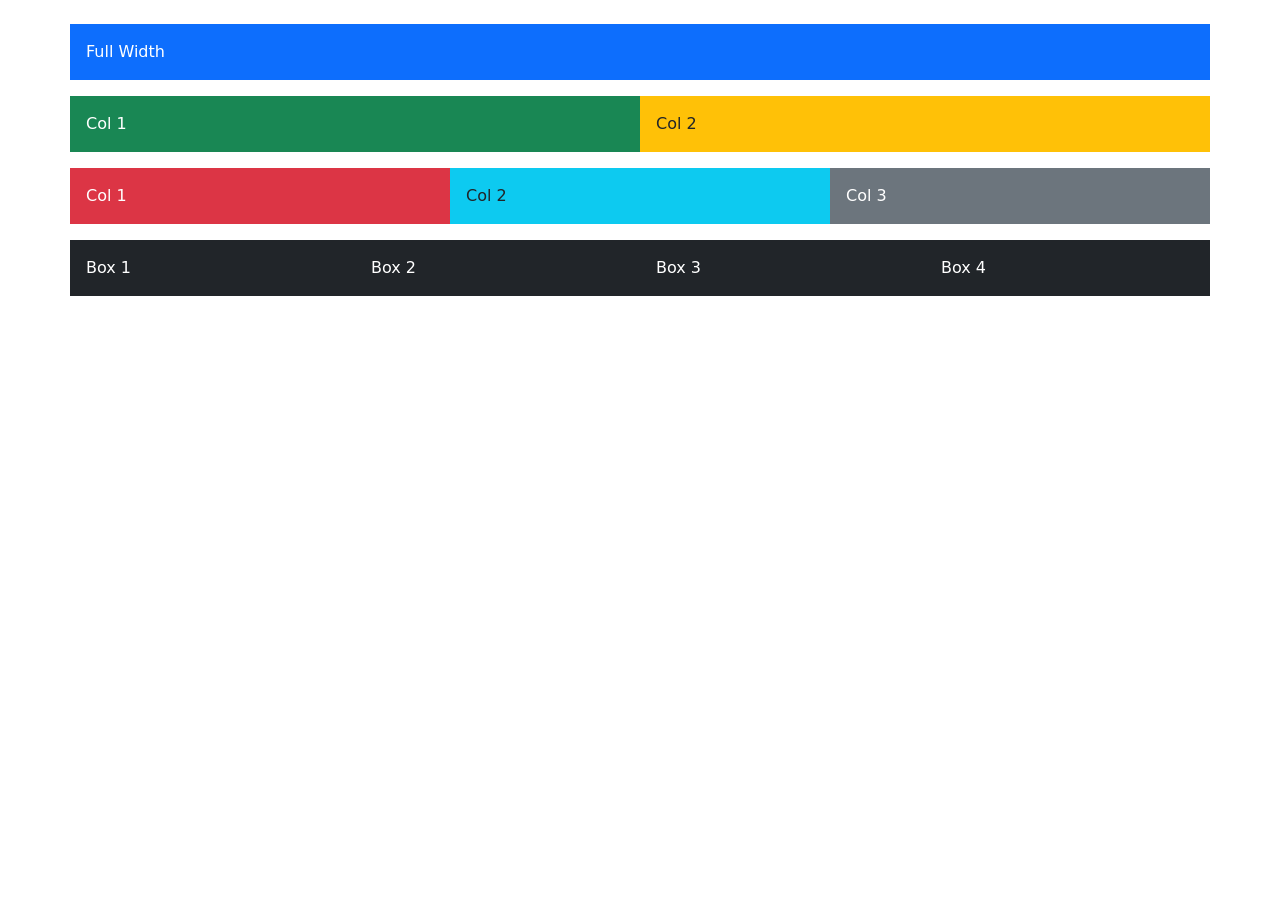
<file: Day-7/index.html>
<!DOCTYPE html>
<html lang="en">
<head>
  <meta charset="UTF-8">
  <meta name="viewport" content="width=device-width, initial-scale=1.0">
  <title>Bootstrap Grid</title>
  <link href="https://cdn.jsdelivr.net/npm/bootstrap@5.3.8/dist/css/bootstrap.min.css" rel="stylesheet" integrity="sha384-EVSTQN3/azprG1Anm3QDgpJLIm9Nao0Yz1ztcQTwFspd3yD65VohhpuuCOmLASjC" crossorigin="anonymous">
</head>
<body>
  <div class="container mt-4">

    <!-- 1 Column -->
    <div class="row mb-3">
      <div class="col bg-primary text-white p-3">Full Width</div>
    </div>

    <!-- 2 Columns -->
    <div class="row mb-3">
      <div class="col-6 bg-success text-white p-3">Col 1</div>
      <div class="col-6 bg-warning p-3">Col 2</div>
    </div>

    <!-- 3 Columns -->
    <div class="row mb-3">
      <div class="col-4 bg-danger text-white p-3">Col 1</div>
      <div class="col-4 bg-info p-3">Col 2</div>
      <div class="col-4 bg-secondary text-white p-3">Col 3</div>
    </div>

    <!-- Responsive Columns -->
    <div class="row">
      <div class="col-12 col-md-6 col-lg-3 bg-dark text-white p-3 mb-2">Box 1</div>
      <div class="col-12 col-md-6 col-lg-3 bg-dark text-white p-3 mb-2">Box 2</div>
      <div class="col-12 col-md-6 col-lg-3 bg-dark text-white p-3 mb-2">Box 3</div>
      <div class="col-12 col-md-6 col-lg-3 bg-dark text-white p-3 mb-2">Box 4</div>
    </div>

  </div>
  <script src="https://cdn.jsdelivr.net/npm/bootstrap@5.3.8/dist/js/bootstrap.bundle.min.js" integrity="sha384-FKyoEForCGlyvwx9Hj09JcYn3nv7wiPVlz7YYwJrWVcXK/BmnVDxM+D2scQbITxI" crossorigin="anonymous"></script>
</body>
</html>
</file>
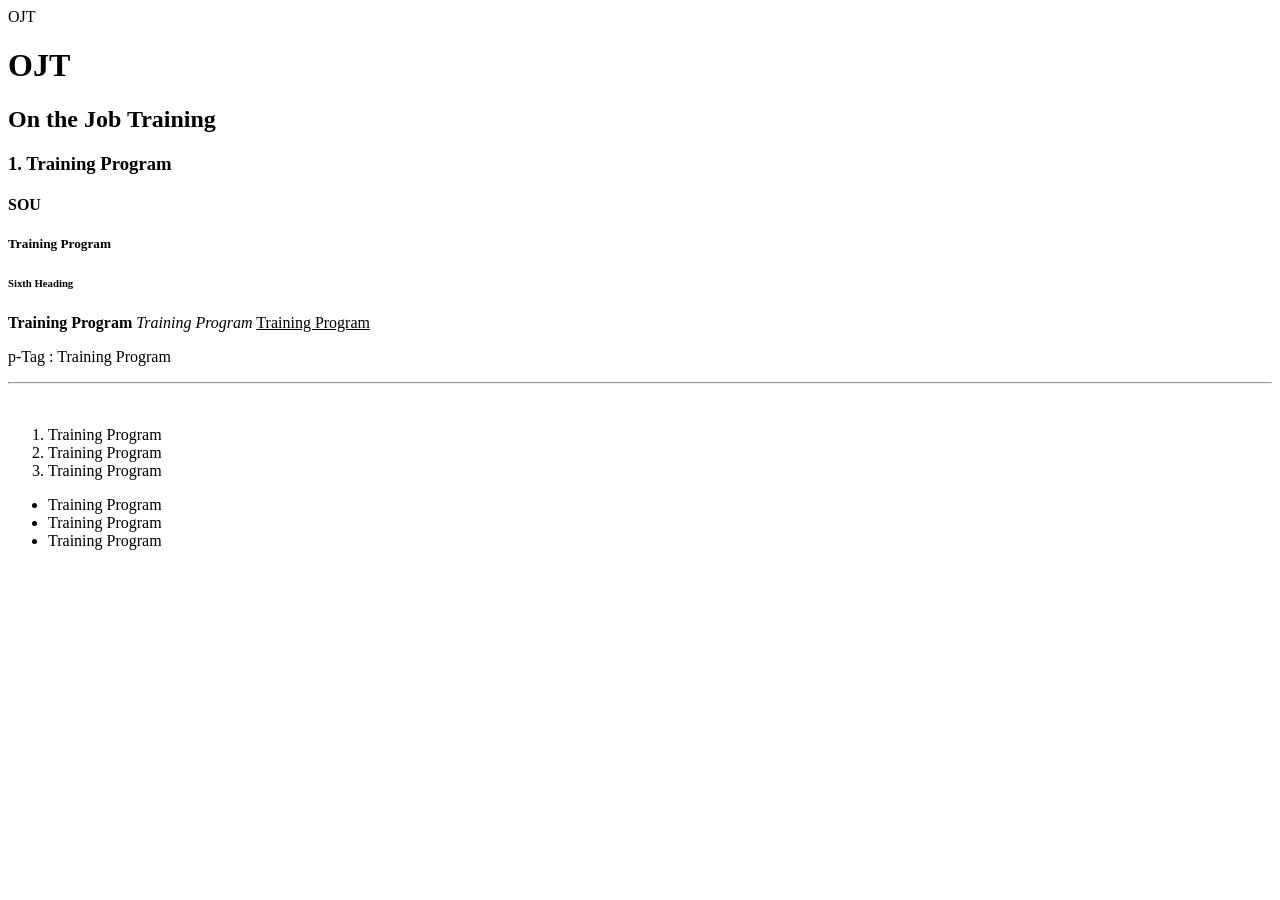
<file: p1.html>
<html>
    <head>
        <tittle> OJT </title>
    </head>

    <body>
        <h1
        > OJT </h1>
        <h2> On the Job Training </h2>
        <h3> 1. Training Program </h3>
        <h4>SOU</h4>
        <h5>Training Program</h5>
        <h6>Sixth Heading</h6>

        <b>Training Program</b>
        <i>Training Program</i>
        <u>Training Program</u>
        <p>p-Tag : Training Program</p>
        <hr>
        <br>
        <ol>
            <li>Training Program</li>
            <li>Training Program</li>
            <li>Training Program</li>
        </ol>
        <ul>
            <li>Training Program</li>
            <li>Training Program</li>
            <li>Training Program</li>
        </ul>
    </body>
</html>
</file>
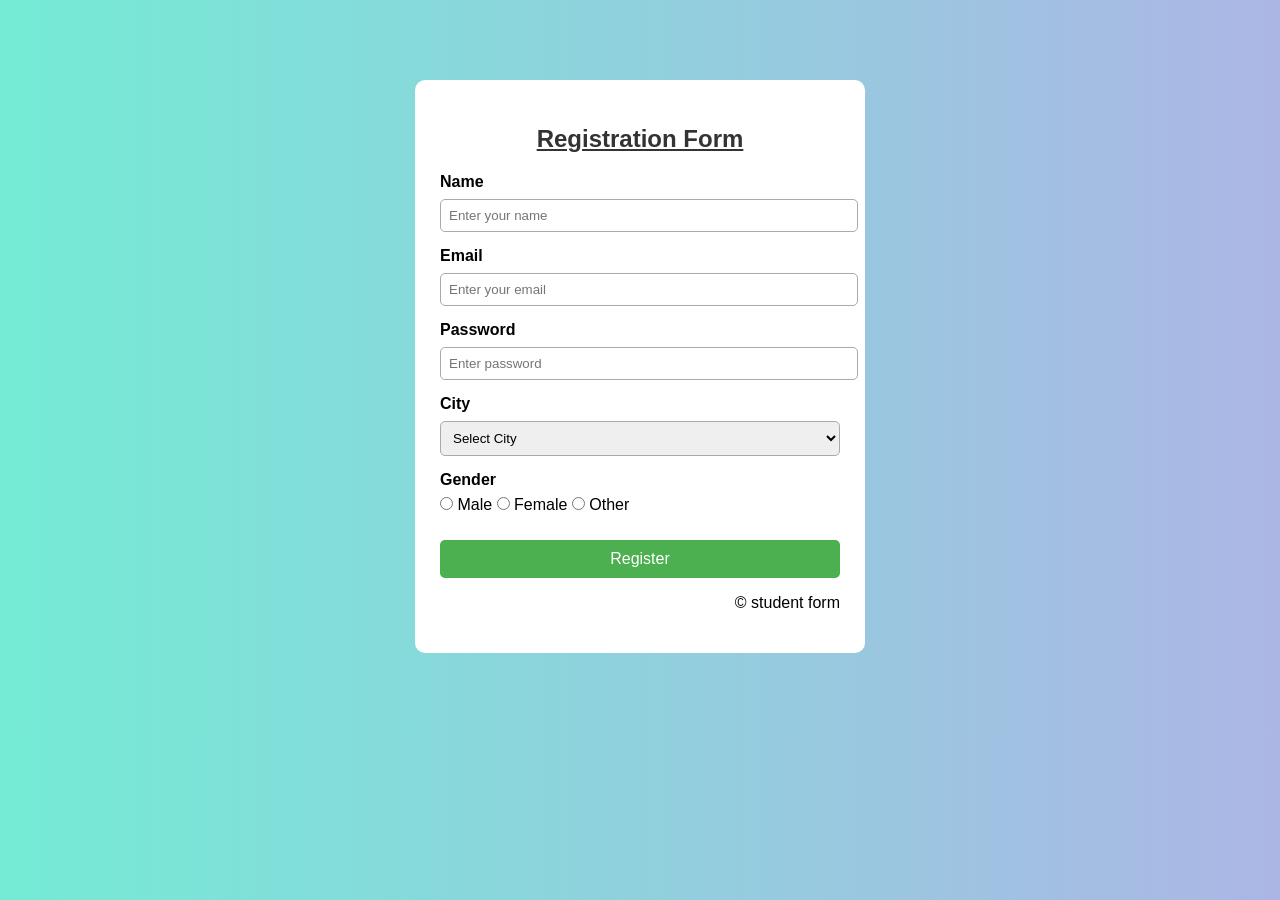
<file: Day  2/p1.html>
<!DOCTYPE html>
<html>
<head>
    <meta charset="UTF-8">
    <title>Animated Registration Form(Practical 5)</title>

    <style>
        body 
        {
            background: linear-gradient(to right, #74ebd5, #acb6e5);
            font-family: Arial, sans-serif;
        }
         .form-box 
        {
            width: 400px;
            background-color: white;
            margin: 80px auto;
            padding: 25px;
            border-radius: 10px;
            animation: slideForm 0.5s ease;
        }

        @keyframes slideForm {
            from {
                opacity: 0;
                transform: translateY(-50px);
            }
            to {
                opacity: 1;
                transform: translateY(0);
            }
        }

        h2 {
            text-align: center;
            color: #333;
        }

        label {
            font-weight: bold;
        }

        input, select {
            width: 100%;
            padding: 8px;
            margin: 8px 0 15px;
            border: 1px solid #aaa;
            border-radius: 5px;
            transition: border-color 0.4s;
        }

        input:focus, select:focus 
        {
            border-color: #4CAF50;
            outline: 10;
        }

        .gender
        {
            margin-bottom: 15px;
        }

        .gender input {
            width: auto;
        }

        button {
            width: 100%;
            padding: 10px;
            border: none;
            background-color: #4CAF50;
            color: white;
            font-size: 16px;
            border-radius: 5px;
            cursor: pointer;
            transition: background-color 0.5s, transform 0.5s;
        }
        button:hover
        {
            background-color: #2e8b57;
            transform: scale(1.5);
        }
    </style>
</head>

<body>

<div class="form-box">
    <h2><u>Registration Form</u></h2>

    <form>
        <label>Name</label>
        <input type="text" placeholder="Enter your name">

        <label>Email</label>
        <input type="email" placeholder="Enter your email">

        <label>Password</label>
        <input type="password" placeholder="Enter password">

        <label>City</label>
        <select>
            <option>Select City</option>
            <option>Delhi</option>
            <option>Mumbai</option>
            <option>Pune</option>
            <option>Ahmedabad</option>
            <option>Chennai</option>
            <option>Kolkata</option>
        </select>

        <div class="gender">
            <label>Gender</label><br>
            <input type="radio" name="gender"> Male
            <input type="radio" name="gender"> Female
            <input type="radio" name="gender"> Other
        </div>

        <button type="submit">Register</button>
        <p align="right">&copy; student form</p>
    </form>
</div>

</body>
</html>
</file>
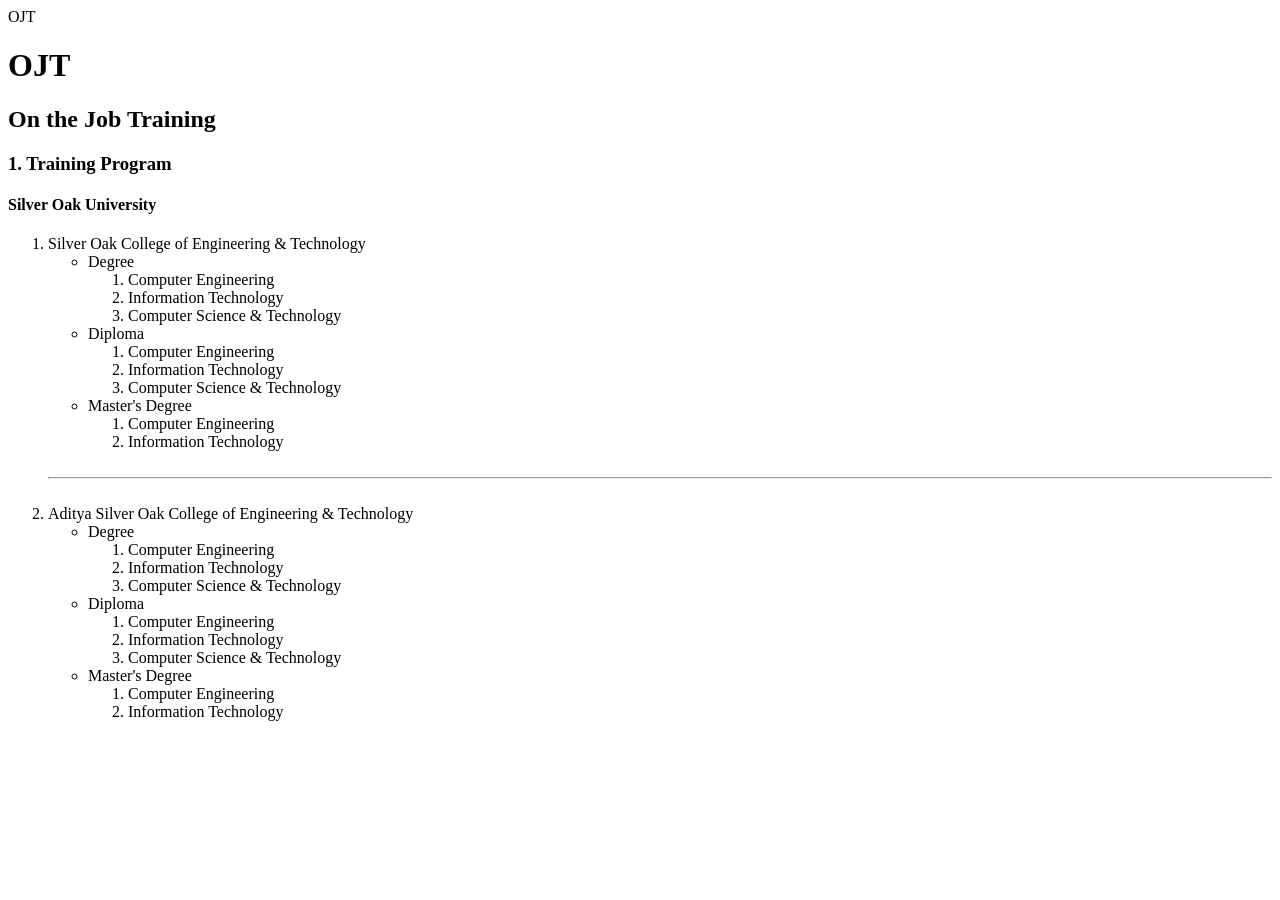
<file: Day - 1/first Practical.html>
<html>
    <head>
        <tittle> OJT </title>
    </head>

    <body>
        <h1> OJT </h1>
        <h2> On the Job Training </h2>
        <h3> 1. Training Program </h3>
        <h4>Silver Oak University </h4>
        <ol>
            <li> Silver Oak College of Engineering & Technology</li>
            <ul>
                <li>Degree</li>
                <ol>
                    <li>Computer Engineering</li>
                    <li>Information Technology</li>
                    <li>Computer Science & Technology</li>
                </ol>
                <li>Diploma</li>
                <ol>
                    <li>Computer Engineering</li>
                    <li>Information Technology</li>
                    <li>Computer Science & Technology</li>
                </ol>
                <li>Master's Degree</li>
                <ol>
                    <li>Computer Engineering</li>
                    <li>Information Technology</li>
                </ol>
            </ul>

            <br>
            <hr>
            <br>
            <li> Aditya Silver Oak College of Engineering & Technology</li>
            <ul>
                <li>Degree</li>
                <ol>
                    <li>Computer Engineering</li>
                    <li>Information Technology</li>
                    <li>Computer Science & Technology</li>
                </ol>
                <li>Diploma</li>
                <ol>
                    <li>Computer Engineering</li>
                    <li>Information Technology</li>
                    <li>Computer Science & Technology</li>
                </ol>
                <li>Master's Degree</li>
                <ol>
                    <li>Computer Engineering</li>
                    <li>Information Technology</li>
                </ol>
            </ul>
        </ol>
        
    </body>
</html>
</file>
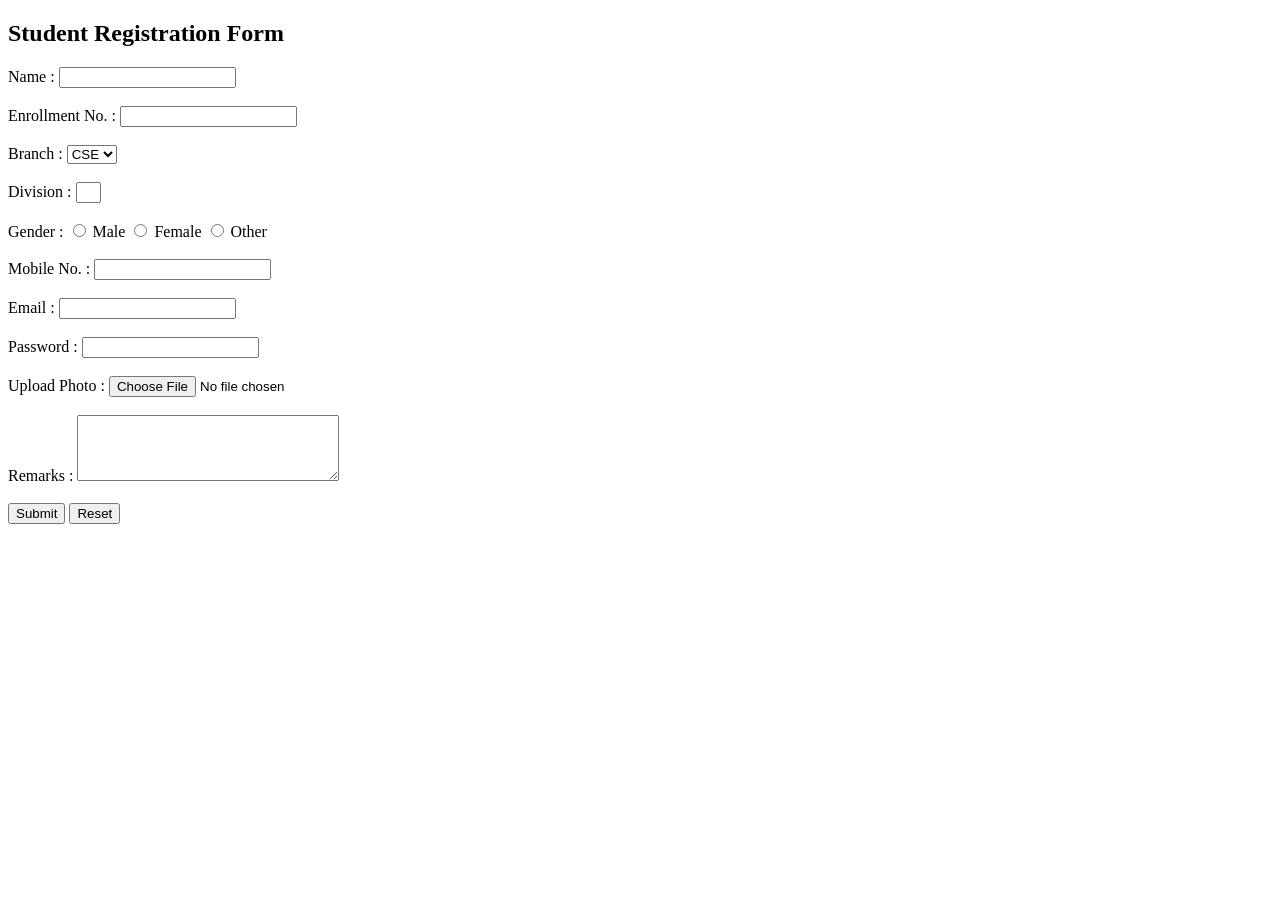
<file: Day - 1/P-4.HTML>
<!DOCTYPE html>
<html>
<head>
    <title>Student Registration Form</title>
</head>

<body>

<form>
    <h2>Student Registration Form</h2>
    <label>Name :</label>
    <input type="text" >
    <br><br>

    <label>Enrollment No. :</label>
    <input type="text"  maxlength="12" required>
    <br><br>

    <label>Branch :</label>
    <select>
        <option>CSE</option>
        <option>IT</option>
        <option>CE</option>
        <option>ME</option>
        <option>EC</option>
    </select>
    <br><br>

    <label>Division :</label>
    <input type="text" size="1" maxlength="1">
    <br><br>

    <label>Gender :</label>
    <input type="radio" name="gender"> Male
    <input type="radio" name="gender"> Female
    <input type="radio" name="gender"> Other
    <br><br>

    <label>Mobile No. :</label>
    <input type="tel">
    <br><br>

    <label>Email :</label>
    <input type="email">
    <br><br>

    <label>Password :</label>
    <input type="password">
    <br><br>

    <label>Upload Photo :</label>
    <input type="file">
    <br><br>

    <label>Remarks :</label>
    <textarea rows="4" cols="30"></textarea>
    <br><br>

    <input type="submit" value="Submit">
    <input type="reset" value="Reset">

</form>

</body>
</html>
</file>
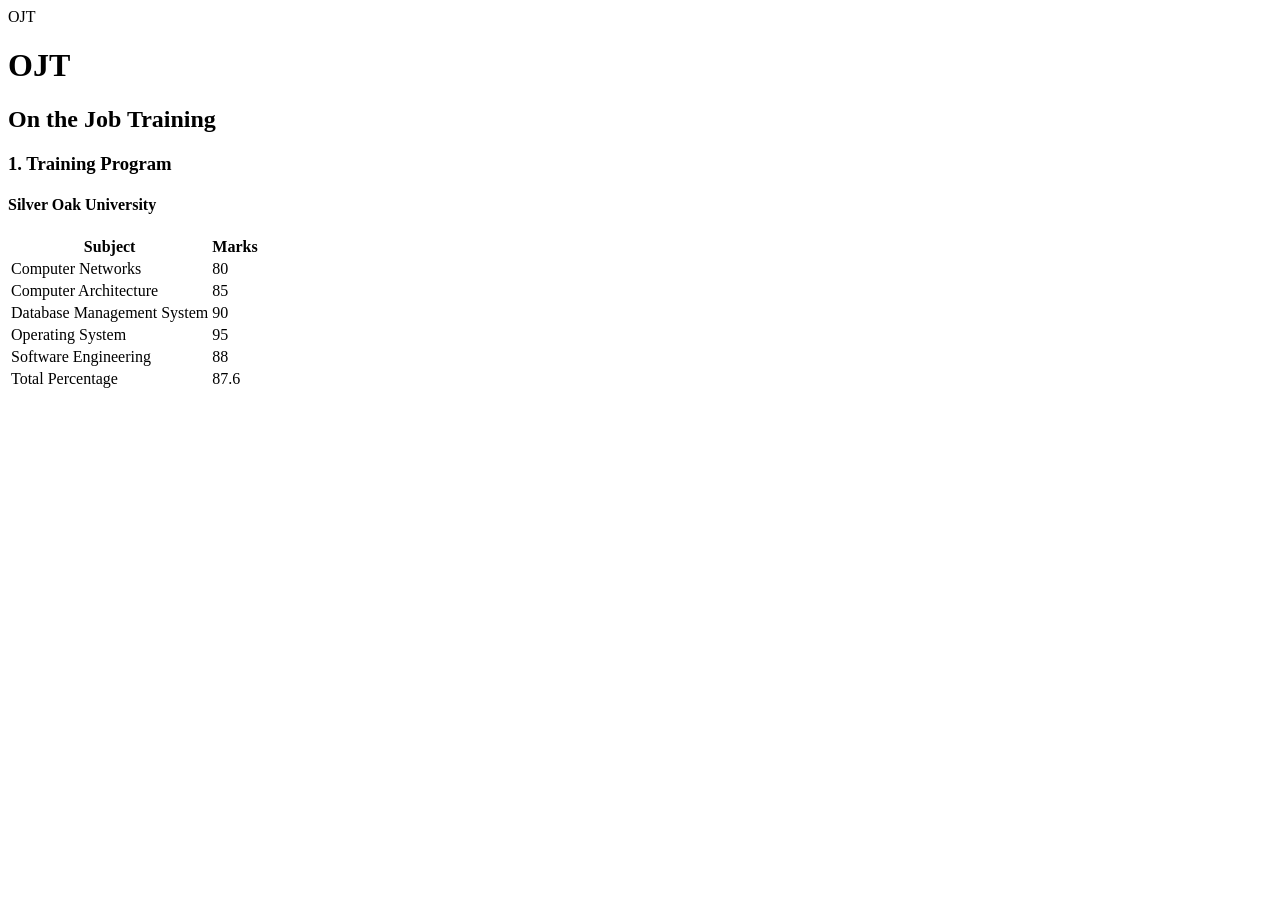
<file: Day - 1/Second Practical.html>
<html>
    <head>
        <tittle> OJT </title>
    </head>

    <body>
        <h1> OJT </h1>
        <h2> On the Job Training </h2>
        <h3> 1. Training Program </h3>
        <h4>Silver Oak University </h4>
        <table>
            <tr>
                <th> Subject</th>
                <th> Marks </th>
            </tr>
            <tr>
                <td> Computer Networks </td>
                <td> 80 </td>
            </tr>
            <tr>
                <td> Computer Architecture </td>
                <td> 85 </td>
            </tr>
            <tr>
                <td> Database Management System </td>
                <td> 90 </td>
            </tr>    
             <tr>
                <td> Operating System </td>
                <td> 95 </td>
            </tr>
             <tr>
                <td> Software Engineering </td>
                <td> 88 </td>
            </tr>
            <tr>
                <td> Total Percentage</td>
                <td> 87.6 </td>
            </tr>
        </table>
    </body>
</html>
</file>
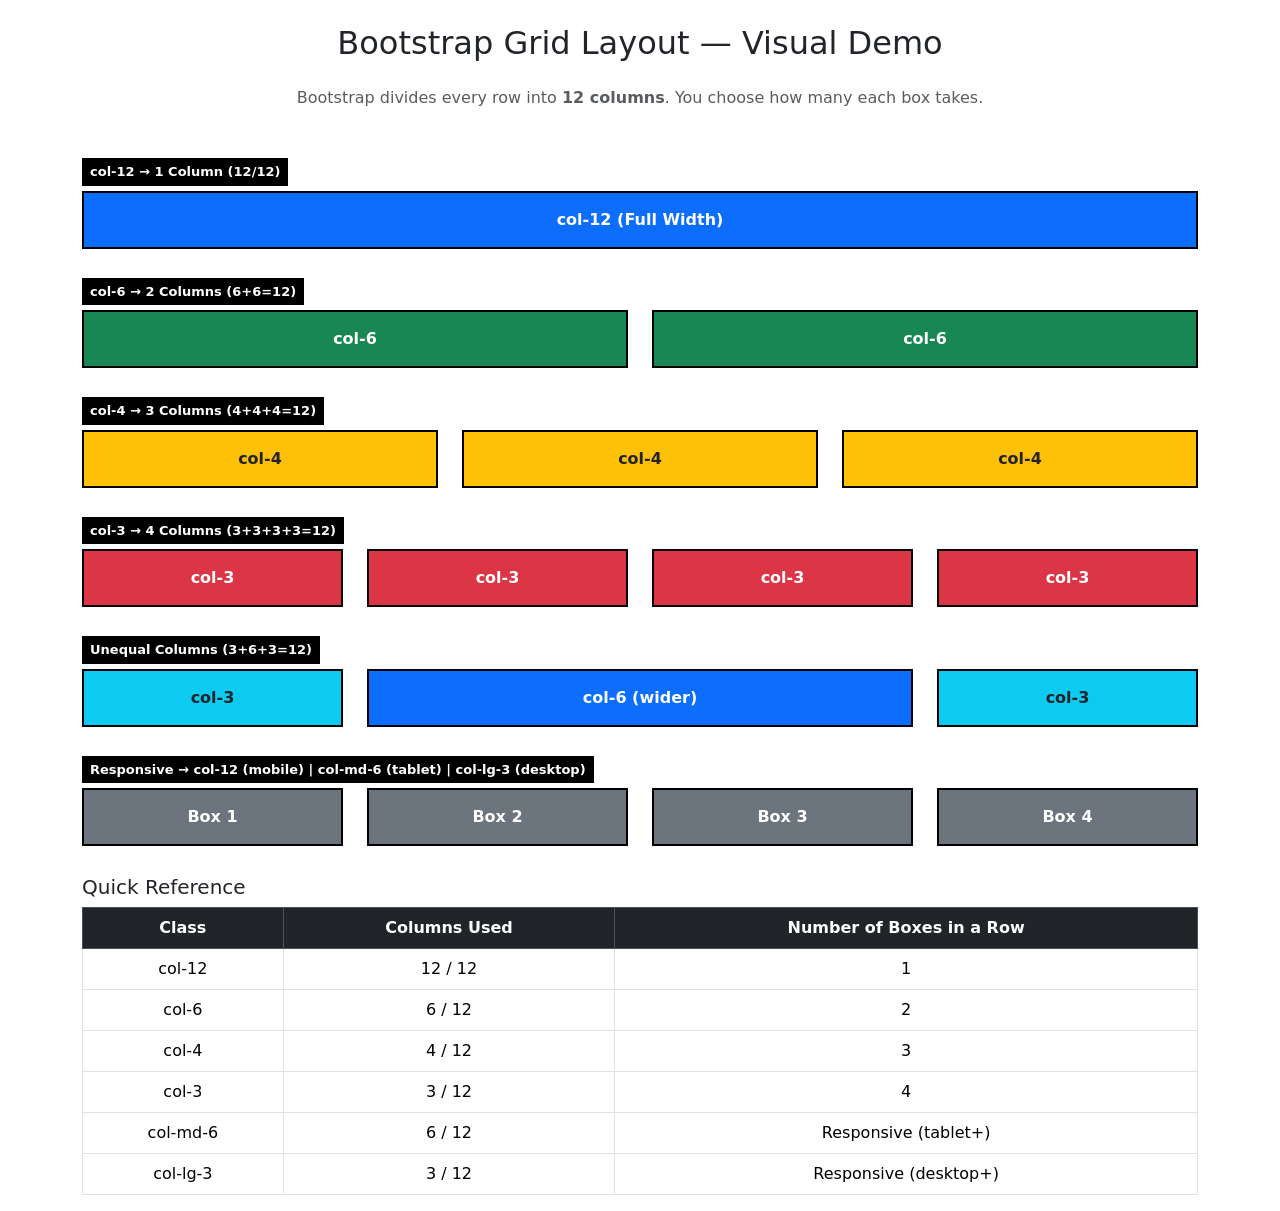
<file: Day-7/grid-demo.html>
<!DOCTYPE html>
<html lang="en">
<head>
  <meta charset="UTF-8">
  <meta name="viewport" content="width=device-width, initial-scale=1.0">
  <title>Bootstrap Grid Demo</title>
  <link href="https://cdn.jsdelivr.net/npm/bootstrap@5.3.8/dist/css/bootstrap.min.css" rel="stylesheet" integrity="sha384-EVSTQN3/azprG1Anm3QDgpJLIm9Nao0Yz1ztcQTwFspd3yD65VohhpuuCOmLASjC" crossorigin="anonymous">
  <style>
    .col-box {
      border: 2px solid #000;
      padding: 15px;
      text-align: center;
      font-weight: bold;
      margin-bottom: 5px;
    }
    .row-label {
      font-size: 13px;
      font-weight: bold;
      background: #000;
      color: #fff;
      padding: 4px 8px;
      margin-bottom: 5px;
      display: inline-block;
    }
  </style>
</head>
<body>
  <div class="container mt-4">

    <h2 class="mb-4 text-center">Bootstrap Grid Layout — Visual Demo</h2>
    <p class="text-center text-muted mb-5">Bootstrap divides every row into <strong>12 columns</strong>. You choose how many each box takes.</p>

    <!-- 1 Column -->
    <span class="row-label">col-12 → 1 Column (12/12)</span>
    <div class="row mb-4">
      <div class="col-12"><div class="col-box bg-primary text-white">col-12 (Full Width)</div></div>
    </div>

    <!-- 2 Columns -->
    <span class="row-label">col-6 → 2 Columns (6+6=12)</span>
    <div class="row mb-4">
      <div class="col-6"><div class="col-box bg-success text-white">col-6</div></div>
      <div class="col-6"><div class="col-box bg-success text-white">col-6</div></div>
    </div>

    <!-- 3 Columns -->
    <span class="row-label">col-4 → 3 Columns (4+4+4=12)</span>
    <div class="row mb-4">
      <div class="col-4"><div class="col-box bg-warning">col-4</div></div>
      <div class="col-4"><div class="col-box bg-warning">col-4</div></div>
      <div class="col-4"><div class="col-box bg-warning">col-4</div></div>
    </div>

    <!-- 4 Columns -->
    <span class="row-label">col-3 → 4 Columns (3+3+3+3=12)</span>
    <div class="row mb-4">
      <div class="col-3"><div class="col-box bg-danger text-white">col-3</div></div>
      <div class="col-3"><div class="col-box bg-danger text-white">col-3</div></div>
      <div class="col-3"><div class="col-box bg-danger text-white">col-3</div></div>
      <div class="col-3"><div class="col-box bg-danger text-white">col-3</div></div>
    </div>

    <!-- Unequal Columns -->
    <span class="row-label">Unequal Columns (3+6+3=12)</span>
    <div class="row mb-4">
      <div class="col-3"><div class="col-box bg-info">col-3</div></div>
      <div class="col-6"><div class="col-box bg-primary text-white">col-6 (wider)</div></div>
      <div class="col-3"><div class="col-box bg-info">col-3</div></div>
    </div>

    <!-- Responsive Columns -->
    <span class="row-label">Responsive → col-12 (mobile) | col-md-6 (tablet) | col-lg-3 (desktop)</span>
    <div class="row mb-4">
      <div class="col-12 col-md-6 col-lg-3"><div class="col-box bg-secondary text-white">Box 1</div></div>
      <div class="col-12 col-md-6 col-lg-3"><div class="col-box bg-secondary text-white">Box 2</div></div>
      <div class="col-12 col-md-6 col-lg-3"><div class="col-box bg-secondary text-white">Box 3</div></div>
      <div class="col-12 col-md-6 col-lg-3"><div class="col-box bg-secondary text-white">Box 4</div></div>
    </div>

    <!-- Grid Reference Table -->
    <h5 class="mt-4">Quick Reference</h5>
    <table class="table table-bordered text-center">
      <thead class="table-dark">
        <tr>
          <th>Class</th>
          <th>Columns Used</th>
          <th>Number of Boxes in a Row</th>
        </tr>
      </thead>
      <tbody>
        <tr><td>col-12</td><td>12 / 12</td><td>1</td></tr>
        <tr><td>col-6</td><td>6 / 12</td><td>2</td></tr>
        <tr><td>col-4</td><td>4 / 12</td><td>3</td></tr>
        <tr><td>col-3</td><td>3 / 12</td><td>4</td></tr>
        <tr><td>col-md-6</td><td>6 / 12</td><td>Responsive (tablet+)</td></tr>
        <tr><td>col-lg-3</td><td>3 / 12</td><td>Responsive (desktop+)</td></tr>
      </tbody>
    </table>

  </div>
  <script src="https://cdn.jsdelivr.net/npm/bootstrap@5.3.8/dist/js/bootstrap.bundle.min.js" integrity="sha384-FKyoEForCGlyvwx9Hj09JcYn3nv7wiPVlz7YYwJrWVcXK/BmnVDxM+D2scQbITxI" crossorigin="anonymous"></script>
</body>
</html>
</file>
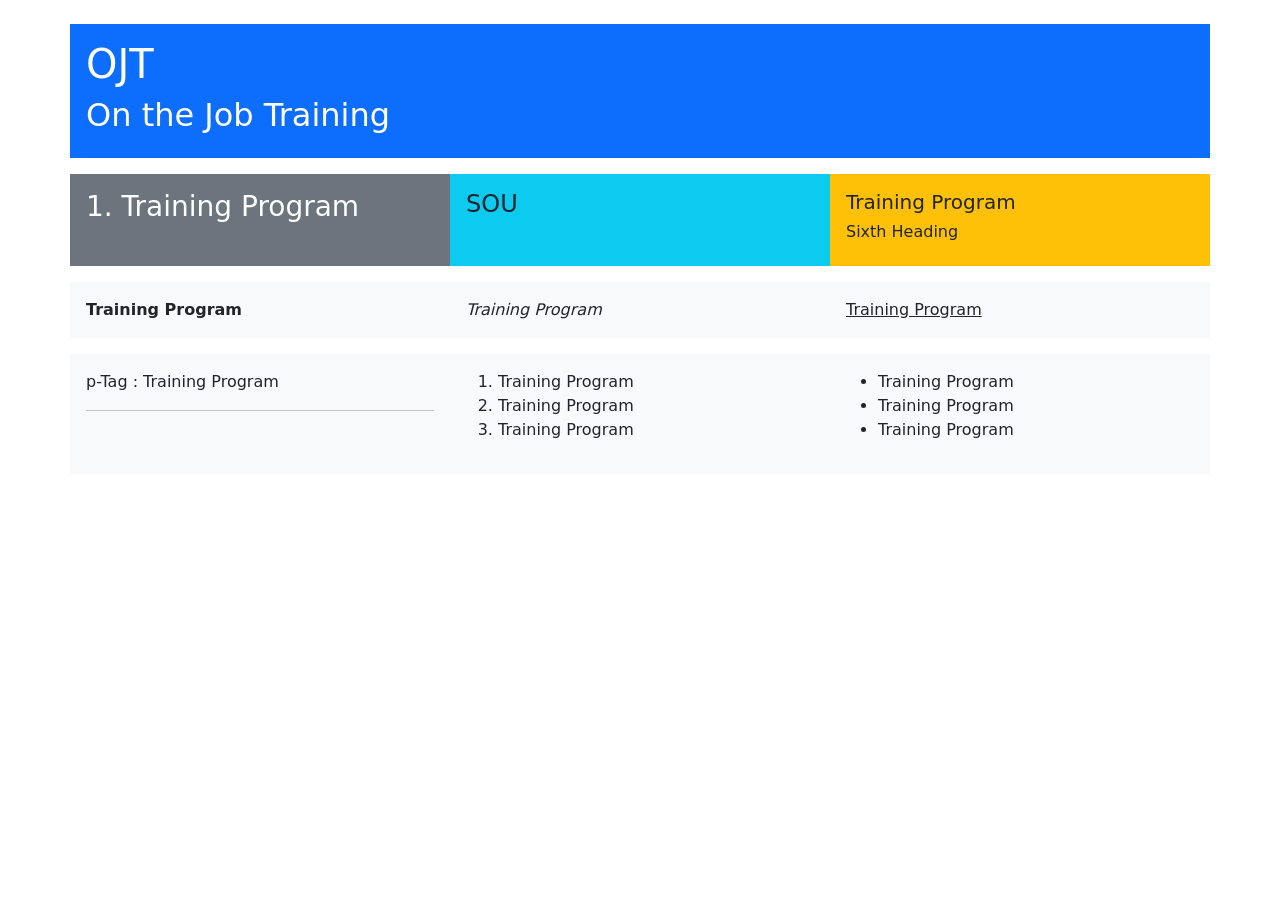
<file: Day-7/p1-bootstrap.html>
<!DOCTYPE html>
<html lang="en">
<head>
  <meta charset="UTF-8">
  <meta name="viewport" content="width=device-width, initial-scale=1.0">
  <title>OJT</title>
  <link href="https://cdn.jsdelivr.net/npm/bootstrap@5.3.8/dist/css/bootstrap.min.css" rel="stylesheet" integrity="sha384-EVSTQN3/azprG1Anm3QDgpJLIm9Nao0Yz1ztcQTwFspd3yD65VohhpuuCOmLASjC" crossorigin="anonymous">
</head>
<body>
  <div class="container mt-4">

    <!-- Headings Row -->
    <div class="row mb-3">
      <div class="col-12 bg-primary text-white p-3">
        <h1>OJT</h1>
        <h2>On the Job Training</h2>
      </div>
    </div>

    <!-- Sub Headings Row -->
    <div class="row mb-3">
      <div class="col-md-4 bg-secondary text-white p-3">
        <h3>1. Training Program</h3>
      </div>
      <div class="col-md-4 bg-info p-3">
        <h4>SOU</h4>
      </div>
      <div class="col-md-4 bg-warning p-3">
        <h5>Training Program</h5>
        <h6>Sixth Heading</h6>
      </div>
    </div>

    <!-- Text Formatting Row -->
    <div class="row mb-3">
      <div class="col-md-4 bg-light p-3">
        <b>Training Program</b>
      </div>
      <div class="col-md-4 bg-light p-3">
        <i>Training Program</i>
      </div>
      <div class="col-md-4 bg-light p-3">
        <u>Training Program</u>
      </div>
    </div>

    <!-- Paragraph & Lists Row -->
    <div class="row">
      <div class="col-md-4 bg-light p-3">
        <p>p-Tag : Training Program</p>
        <hr>
      </div>
      <div class="col-md-4 bg-light p-3">
        <ol>
          <li>Training Program</li>
          <li>Training Program</li>
          <li>Training Program</li>
        </ol>
      </div>
      <div class="col-md-4 bg-light p-3">
        <ul>
          <li>Training Program</li>
          <li>Training Program</li>
          <li>Training Program</li>
        </ul>
      </div>
    </div>

  </div>
  <script src="https://cdn.jsdelivr.net/npm/bootstrap@5.3.8/dist/js/bootstrap.bundle.min.js" integrity="sha384-FKyoEForCGlyvwx9Hj09JcYn3nv7wiPVlz7YYwJrWVcXK/BmnVDxM+D2scQbITxI" crossorigin="anonymous"></script>
</body>
</html>
</file>
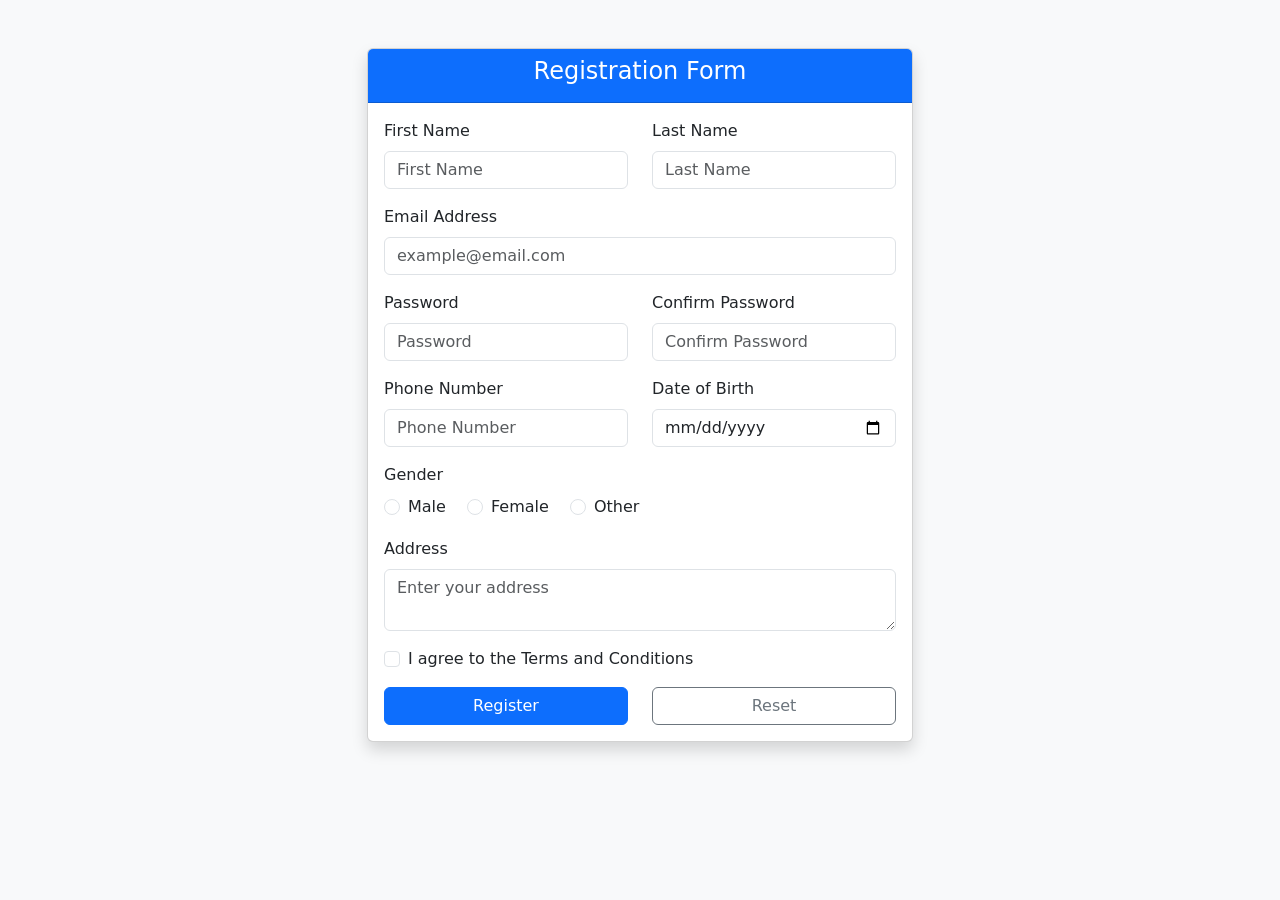
<file: Day-7/registration.html>
<!DOCTYPE html>
<html lang="en">
<head>
  <meta charset="UTF-8">
  <meta name="viewport" content="width=device-width, initial-scale=1.0">
  <title>Registration Form</title>
  <link href="https://cdn.jsdelivr.net/npm/bootstrap@5.3.8/dist/css/bootstrap.min.css" rel="stylesheet" integrity="sha384-EVSTQN3/azprG1Anm3QDgpJLIm9Nao0Yz1ztcQTwFspd3yD65VohhpuuCOmLASjC" crossorigin="anonymous">
</head>
<body class="bg-light">

  <div class="container mt-5">
    <div class="row justify-content-center">
      <div class="col-12 col-md-8 col-lg-6">

        <div class="card shadow">
          <div class="card-header bg-primary text-white text-center">
            <h4>Registration Form</h4>
          </div>
          <div class="card-body">
            <form>

              <!-- Name Row -->
              <div class="row mb-3">
                <div class="col-6">
                  <label class="form-label">First Name</label>
                  <input type="text" class="form-control" placeholder="First Name">
                </div>
                <div class="col-6">
                  <label class="form-label">Last Name</label>
                  <input type="text" class="form-control" placeholder="Last Name">
                </div>
              </div>

              <!-- Email -->
              <div class="mb-3">
                <label class="form-label">Email Address</label>
                <input type="email" class="form-control" placeholder="example@email.com">
              </div>

              <!-- Password Row -->
              <div class="row mb-3">
                <div class="col-6">
                  <label class="form-label">Password</label>
                  <input type="password" class="form-control" placeholder="Password">
                </div>
                <div class="col-6">
                  <label class="form-label">Confirm Password</label>
                  <input type="password" class="form-control" placeholder="Confirm Password">
                </div>
              </div>

              <!-- Phone & DOB Row -->
              <div class="row mb-3">
                <div class="col-6">
                  <label class="form-label">Phone Number</label>
                  <input type="tel" class="form-control" placeholder="Phone Number">
                </div>
                <div class="col-6">
                  <label class="form-label">Date of Birth</label>
                  <input type="date" class="form-control">
                </div>
              </div>

              <!-- Gender -->
              <div class="mb-3">
                <label class="form-label">Gender</label>
                <div>
                  <div class="form-check form-check-inline">
                    <input class="form-check-input" type="radio" name="gender" value="male">
                    <label class="form-check-label">Male</label>
                  </div>
                  <div class="form-check form-check-inline">
                    <input class="form-check-input" type="radio" name="gender" value="female">
                    <label class="form-check-label">Female</label>
                  </div>
                  <div class="form-check form-check-inline">
                    <input class="form-check-input" type="radio" name="gender" value="other">
                    <label class="form-check-label">Other</label>
                  </div>
                </div>
              </div>

              <!-- Address -->
              <div class="mb-3">
                <label class="form-label">Address</label>
                <textarea class="form-control" rows="2" placeholder="Enter your address"></textarea>
              </div>

              <!-- Terms -->
              <div class="mb-3 form-check">
                <input type="checkbox" class="form-check-input">
                <label class="form-check-label">I agree to the Terms and Conditions</label>
              </div>

              <!-- Buttons -->
              <div class="row">
                <div class="col-6">
                  <button type="submit" class="btn btn-primary w-100">Register</button>
                </div>
                <div class="col-6">
                  <button type="reset" class="btn btn-outline-secondary w-100">Reset</button>
                </div>
              </div>

            </form>
          </div>
        </div>

      </div>
    </div>
  </div>

  <script src="https://cdn.jsdelivr.net/npm/bootstrap@5.3.8/dist/js/bootstrap.bundle.min.js" integrity="sha384-FKyoEForCGlyvwx9Hj09JcYn3nv7wiPVlz7YYwJrWVcXK/BmnVDxM+D2scQbITxI" crossorigin="anonymous"></script>
</body>
</html>
</file>
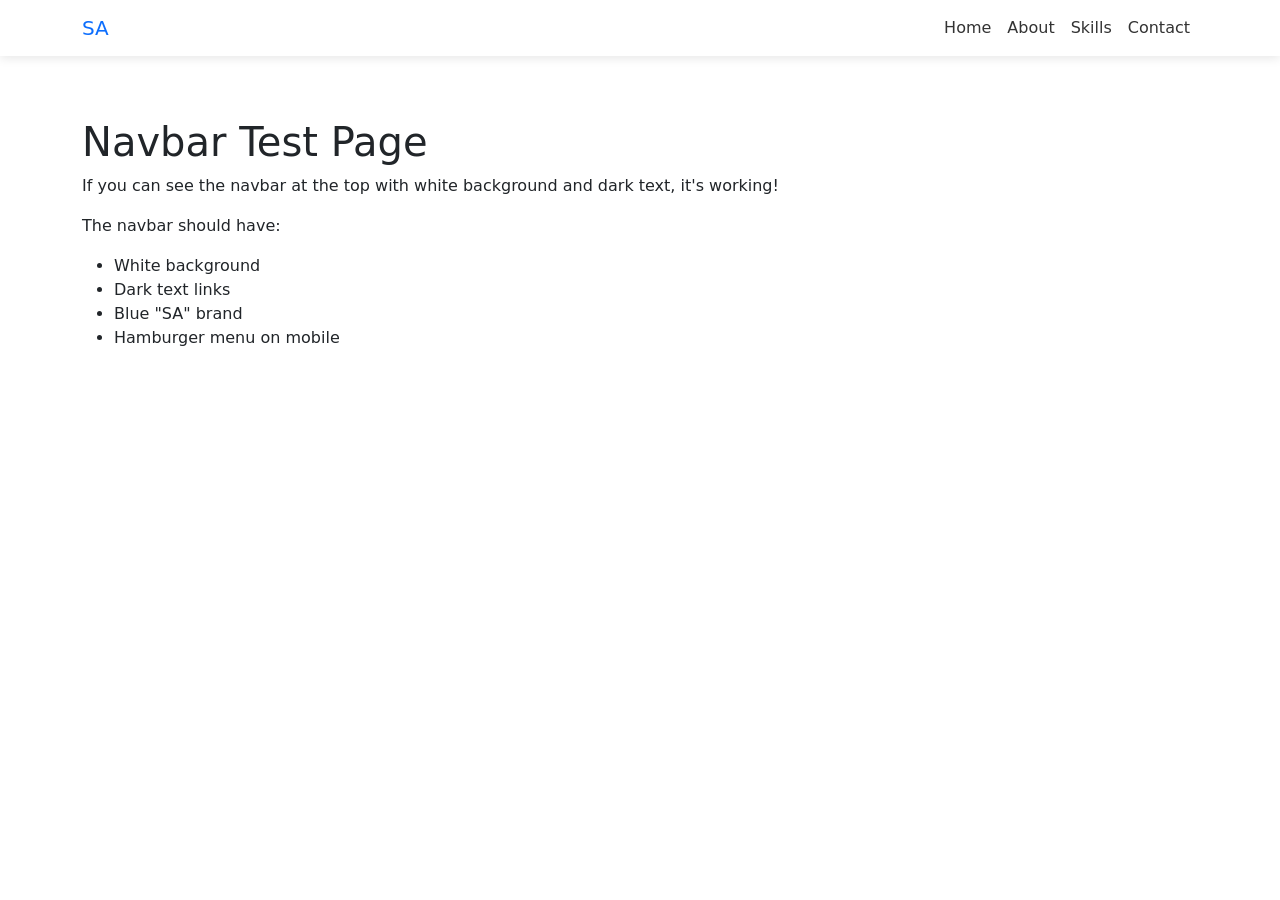
<file: Day-9/navbar-test.html>
<!DOCTYPE html>
<html lang="en">
<head>
    <meta charset="UTF-8">
    <meta name="viewport" content="width=device-width, initial-scale=1.0">
    <title>Navbar Test</title>
    
    <!-- Bootstrap CSS -->
    <link href="https://cdn.jsdelivr.net/npm/bootstrap@5.3.0/dist/css/bootstrap.min.css" rel="stylesheet">
    
    <style>
        /* Force navbar to be visible */
        .navbar {
            background-color: #ffffff !important;
            box-shadow: 0 2px 10px rgba(0, 0, 0, 0.1) !important;
        }
        
        .nav-link {
            color: #333 !important;
        }
        
        body {
            padding-top: 70px;
        }
    </style>
</head>
<body>

    <nav class="navbar navbar-expand-lg fixed-top">
        <div class="container">
            <a class="navbar-brand" href="#" style="color: #0d6efd;">SA</a>
            
            <button class="navbar-toggler" type="button" data-bs-toggle="collapse" data-bs-target="#navMenu">
                <span class="navbar-toggler-icon"></span>
            </button>
            
            <div class="collapse navbar-collapse" id="navMenu">
                <ul class="navbar-nav ms-auto">
                    <li class="nav-item"><a class="nav-link" href="#">Home</a></li>
                    <li class="nav-item"><a class="nav-link" href="#">About</a></li>
                    <li class="nav-item"><a class="nav-link" href="#">Skills</a></li>
                    <li class="nav-item"><a class="nav-link" href="#">Contact</a></li>
                </ul>
            </div>
        </div>
    </nav>

    <div class="container mt-5">
        <h1>Navbar Test Page</h1>
        <p>If you can see the navbar at the top with white background and dark text, it's working!</p>
        <p>The navbar should have:</p>
        <ul>
            <li>White background</li>
            <li>Dark text links</li>
            <li>Blue "SA" brand</li>
            <li>Hamburger menu on mobile</li>
        </ul>
    </div>

    <script src="https://cdn.jsdelivr.net/npm/bootstrap@5.3.0/dist/js/bootstrap.bundle.min.js"></script>
</body>
</html>
</file>
